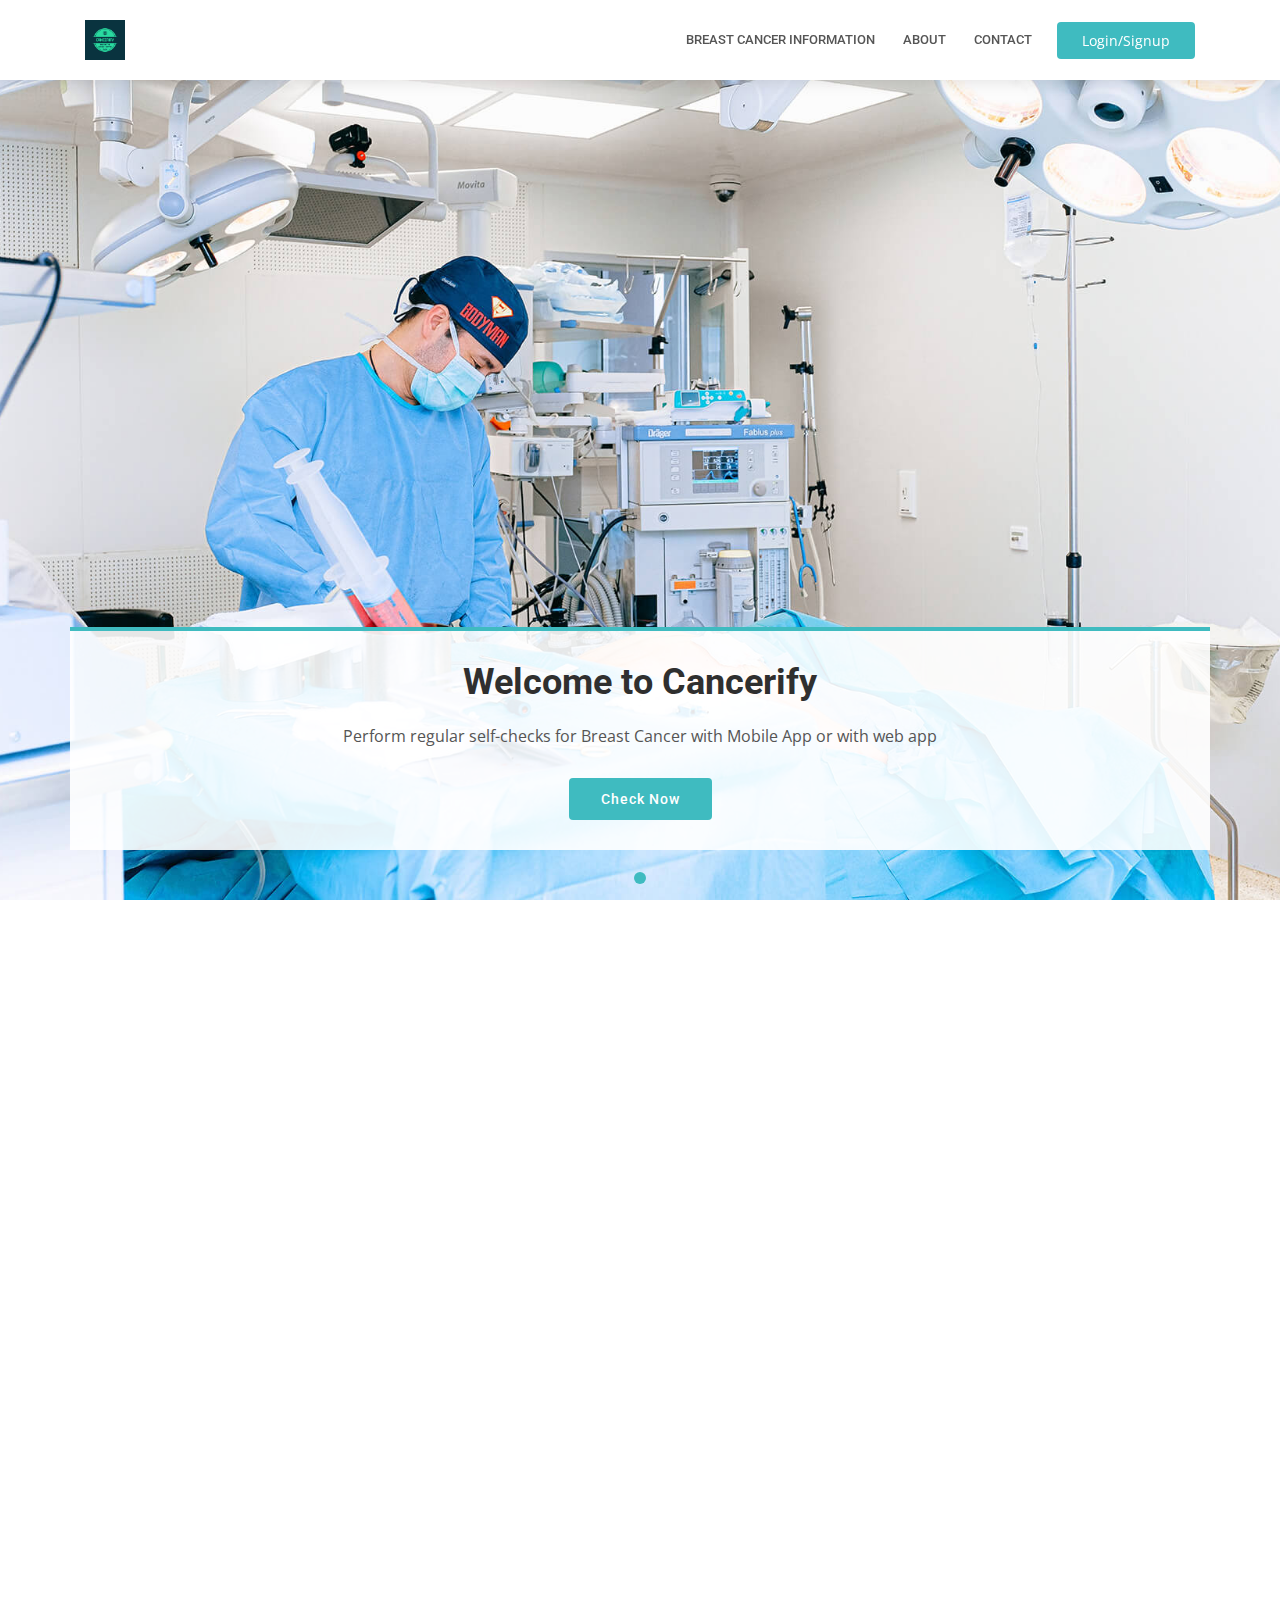
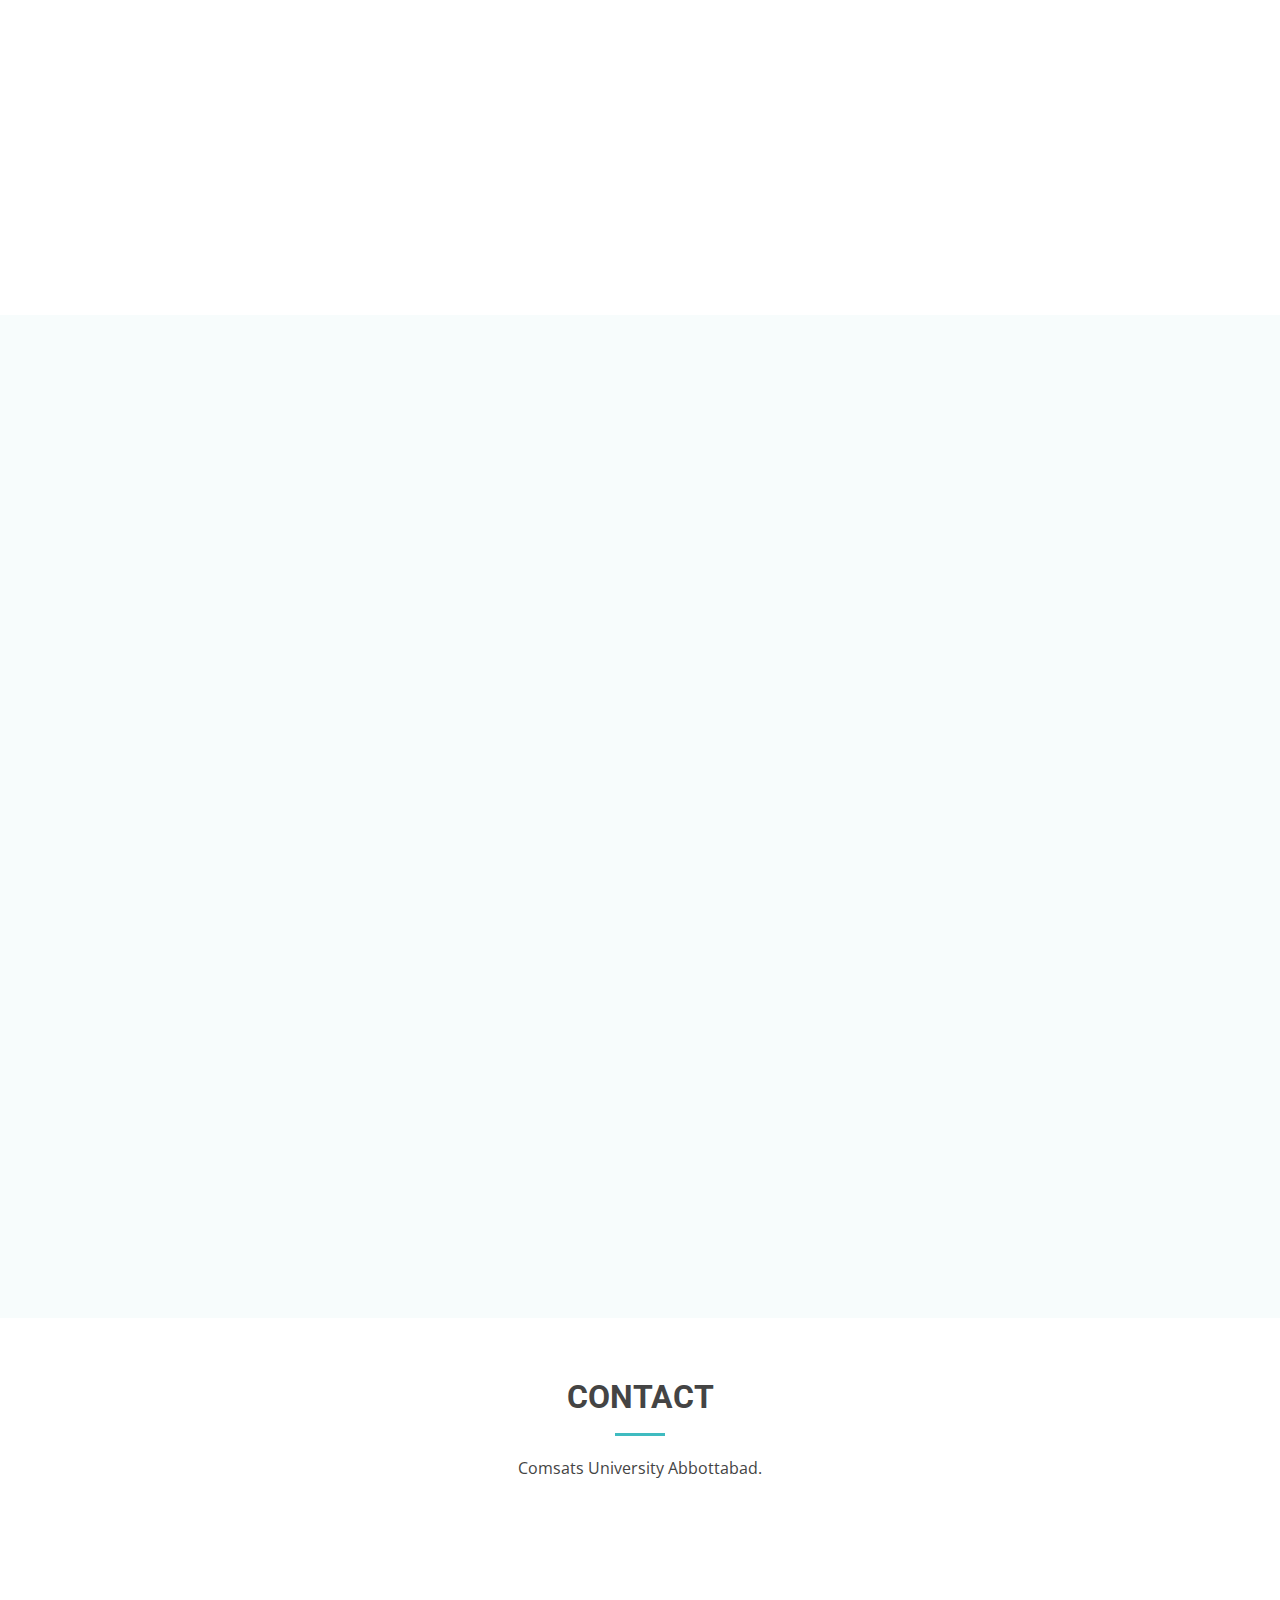
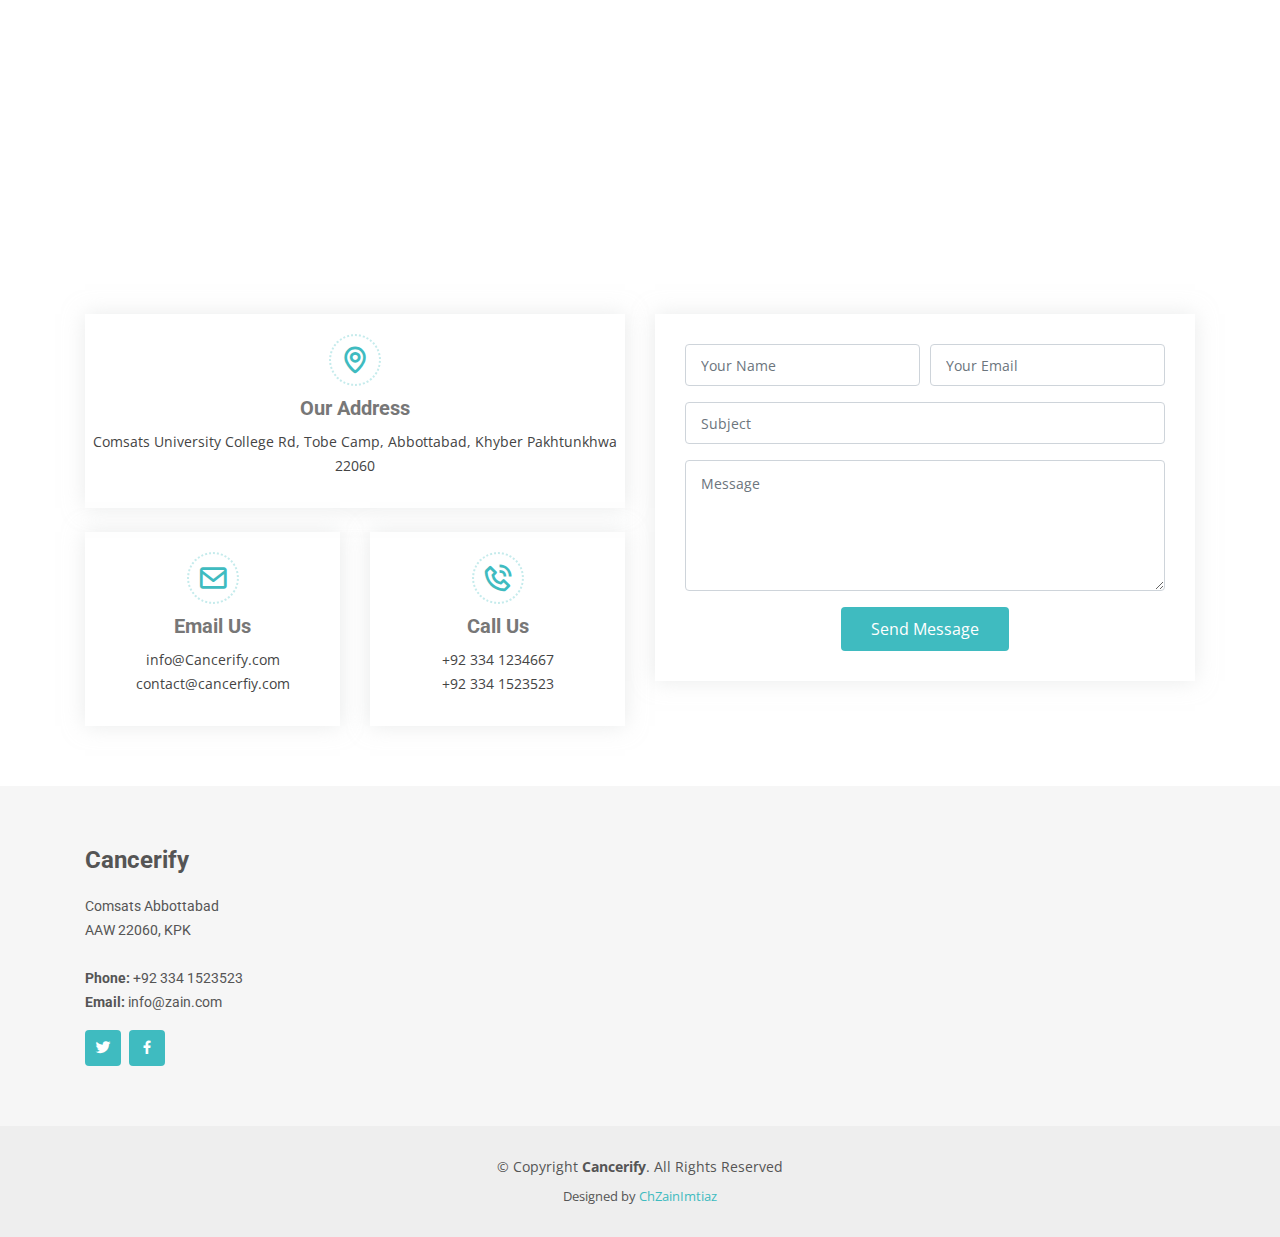
<file: index.html>
<!DOCTYPE html>
<html lang="en">

<head>
  <meta charset="utf-8">
  <meta content="width=device-width, initial-scale=1.0" name="viewport">

  <title>Cancerify</title>
  <meta content="" name="descriptison">
  <meta content="" name="keywords">

  <link href="https://fonts.googleapis.com/css?family=Open+Sans:300,300i,400,400i,600,600i,700,700i|Roboto:300,300i,400,400i,500,500i,600,600i,700,700i|Poppins:300,300i,400,400i,500,500i,600,600i,700,700i" rel="stylesheet">
  <link href="assets/vendor/bootstrap/css/bootstrap.min.css" rel="stylesheet">
  <link href="assets/vendor/icofont/icofont.min.css" rel="stylesheet">
  <link href="assets/vendor/boxicons/css/boxicons.min.css" rel="stylesheet">
  <link href="assets/vendor/animate.css/animate.min.css" rel="stylesheet">
  <link href="assets/vendor/owl.carousel/assets/owl.carousel.min.css" rel="stylesheet">
  <link href="assets/vendor/venobox/venobox.css" rel="stylesheet">
  <link href="assets/vendor/aos/aos.css" rel="stylesheet">

  <link href="assets/css/style.css" rel="stylesheet">


</head>

<body>

  <header id="header" class="fixed-top">
    <div class="container d-flex align-items-center">

      <a href="index.html" class="logo mr-auto"><img src="assets/img/logo.png" alt=""></a>

      <nav class="nav-menu d-none d-lg-block">
        <ul>
            <li><a href="#faq">Breast Cancer Information</a></li>
          <li><a href="#about">About</a></li>

          <li><a href="#contact">Contact</a></li>

        </ul>
      </nav>
      <a href="login/login.html" class="appointment-btn scrollto"><span class="d-none d-md-inline">Login</span>/Signup</a>

    </div>
  </header>  <section id="hero">
    <div id="heroCarousel" class="carousel slide carousel-fade" data-ride="carousel">

      <ol class="carousel-indicators" id="hero-carousel-indicators"></ol>

      <div class="carousel-inner" role="listbox">

        <!-- Slide 1 -->
        <div class="carousel-item active" style="background-image: url(assets/img/slide/slide-1.jpg)">
          <div class="container">
            <h2>Welcome to <span>Cancerify</span></h2>
            <p>Perform regular self-checks for Breast Cancer with Mobile App or with web app </p>
            <a href="#appointment" class="btn-get-started scrollto">Check Now</a>
          </div>
        </div>

  </section><!-- End Hero -->

  <main id="main">
  <section id="featured-services" class="featured-services">
      <div class="container" data-aos="fade-up">

        <div class="row">
          <div class="col-md-6 col-lg-3 d-flex align-items-stretch mb-5 mb-lg-0">
            <div class="icon-box" data-aos="fade-up" data-aos-delay="100">
              <div class="icon"><i class="icofont-heart-beat"></i></div>
              <h4 class="title"><a href="">Histopathological Images</a></h4>
              <p class="description">Get histopathological images from lab</p>
            </div>
          </div>

          <div class="col-md-6 col-lg-3 d-flex align-items-stretch mb-5 mb-lg-0">
            <div class="icon-box" data-aos="fade-up" data-aos-delay="200">
              <div class="icon"><i class="icofont-drug"></i></div>
              <h4 class="title"><a href="">Upload Images </a></h4>
              <p class="description">Upload images to trained system on web or app</p>
            </div>
          </div>

          <div class="col-md-6 col-lg-3 d-flex align-items-stretch mb-5 mb-lg-0">
            <div class="icon-box" data-aos="fade-up" data-aos-delay="300">
              <div class="icon"><i class="icofont-thermometer-alt"></i></div>
              <h4 class="title"><a href="">AI Trained System</a></h4>
              <p class="description">System will predict its type</p>
            </div>
          </div>

          <div class="col-md-6 col-lg-3 d-flex align-items-stretch mb-5 mb-lg-0">
            <div class="icon-box" data-aos="fade-up" data-aos-delay="400">
              <div class="icon"><i class="icofont-dna-alt-1"></i></div>
              <h4 class="title"><a href="">Receive Your Result</a></h4>
              <p class="description">Within 30 seconds, you'll receive your result</p>
            </div>
          </div>

        </div>

      </div>
    </section>
    <section id="about" class="about">
      <div class="container" data-aos="fade-up">

        <div class="section-title">
          <h2>About Us</h2>
          <p>At Cancerify, we take the health of our users seriously.</p>
        </div>

        <div class="row">
          <div class="col-lg-6" data-aos="fade-right">
            <img src="assets/img/features.jpg" class="img-fluid" alt="">
          </div>
          <div class="col-lg-6 pt-4 pt-lg-0 content" data-aos="fade-left">
            <h3>1 in 8 people develop Breast Cancer.</h3>
            <p>The perspective of this product is the early detection of the disease making it possible through our web-app and
            android-app by just uploading the histopathological images in the system and getting the result at home without waiting
            for any appointment from your doctor before detection</p>
           </div>
        </div>

      </div>
    </section>

    <section id="appointment" class="appointment section-bg">
      <div class="container" data-aos="fade-up">

        <div class="section-title">
          <h2>Check Now</h2>
        </div>

        <form action="#" method="post" role="form" class="php-email-form" data-aos="fade-up" data-aos-delay="100">
          <div class="form-row">
            <div class="col-md-8 form-group">
              <input type="file" name="name" class="form-control" id="name" placeholder="Your Name" data-rule="minlen:8" data-msg="Please upload pic">
              <div class="validate"></div>
            </div>
          <div class="text-center"><button type="submit">Check Now</button></div>
        </form>

      </div>
    </section>
    <section id="faq" class="faq section-bg">
      <div class="container" data-aos="fade-up">

        <div class="section-title">
          <h2>Frequently Asked Questions</h2>
          <p>Breast Cancer is a disease in which cells in the breast grow out of control. There are different kinds of breast cancer. The kind of breast cancer depends upon which cells in the breast turn into cancer.</p>
        </div>

        <ul class="faq-list" data-aos="fade-up" data-aos-delay="100">

          <li>
            <a data-toggle="collapse" class="" href="#faq1">What are the symptoms of Breast Cancer? <i class="icofont-simple-up"></i></a>
            <div id="faq1" class="collapse show" data-parent=".faq-list">
              <p>
              Some of the symptoms are given below:<br>New lump in the breast or underarm.<br> Thickening or swelling.<br> Irritation or dimpling of skin.<br> Redness or flaky skin.
            </p>
            </div>
          </li>

          <li>
            <a data-toggle="collapse" href="#faq2" class="collapsed">What are the 4 types of breast cancer? <i class="icofont-simple-up"></i></a>
            <div id="faq2" class="collapse" data-parent=".faq-list">
              <p>
                Types of breast cancer includes <b>ductal carcinoma in situ, invasive ductal carcinoma,  inflammatory breast cancer and etastatic breast cancer.</b>
              </p>
            </div>
          </li>

          <li>
            <a data-toggle="collapse" href="#faq3" class="collapsed">What age does breast cancer occur? <i class="icofont-simple-up"></i></a>
            <div id="faq3" class="collapse" data-parent=".faq-list">
              <p>
                Most breast cancer are found in women who are 50 years old or older. Some women will get breast cancer even without any other risk factors that they know of.
              </p>
            </div>
          </li>

          <li>
            <a data-toggle="collapse" href="#faq4" class="collapsed">What is the deadliest breast cancer? <i class="icofont-simple-up"></i></a>
            <div id="faq4" class="collapse" data-parent=".faq-list">
              <p>
              <b>Metastatic</b> Breast Cancer<br>
              The most serious and dangerous breast cancer is Metastatic. It means that the cancer has spread from the place where it started into other tissues distant from the original tumor site.
              </p>
            </div>
          </li>

          <li>
            <a data-toggle="collapse" href="#faq5" class="collapsed">Does breast cancer make you sick? <i class="icofont-simple-up"></i></a>
            <div id="faq5" class="collapse" data-parent=".faq-list">
              <p>
              Some general symptoms that breast cancer may have spread include: <b> Feeling constantly tired</b>. Constant <b>nausea</b> (feeling sick), Unexplained weight loss and loss of appetite.
              </p>
            </div>
          </li>

          <li>
            <a data-toggle="collapse" href="#faq6" class="collapsed">Does breast cancer spread quickly? <i class="icofont-simple-up"></i></a>
            <div id="faq6" class="collapse" data-parent=".faq-list">
              <p>
              Factors Associated with More Rapid Spread<br> While many breast cancer do not spread to lymph nodes until the tumor is <b>at least 2 centimeters (cm) to 3 cm in diameter</b>, some types may spread very early, even when a tumor is less than 1 centimeter in size.
              </p>
            </div>
          </li>

        </ul>

      </div>
    </section>
    <section id="contact" class="contact">
      <div class="container">

        <div class="section-title">
          <h2>Contact</h2>
          <p>Comsats University Abbottabad.</p>
        </div>

      </div>

      <div>
<iframe style="border:0; width: 100%; height: 350px;" src="https://www.google.com/maps/embed?pb=!1m18!1m12!1m3!1d3299.945295103191!2d73.24126301508834!3d34.198874117436226!2m3!1f0!2f0!3f0!3m2!1i1024!2i768!4f13.1!3m3!1m2!1s0x38de304446d9297f%3A0xe744bea4e9033b92!2sCOMSATS%20University%20Islamabad%20-%20Abbottabad%20Campus!5e0!3m2!1sen!2s!4v1607932122168!5m2!1sen!2s" width="600" height="450" frameborder="0" style="border:0;" allowfullscreen="" aria-hidden="false" tabindex="0"></iframe>
      </div>

      <div class="container">

        <div class="row mt-5">

          <div class="col-lg-6">

            <div class="row">
              <div class="col-md-12">
                <div class="info-box">
                  <i class="bx bx-map"></i>
                  <h3>Our Address</h3>
                  <p>Comsats University College Rd, Tobe Camp, Abbottabad, Khyber Pakhtunkhwa 22060</p>
                </div>
              </div>
              <div class="col-md-6">
                <div class="info-box mt-4">
                  <i class="bx bx-envelope"></i>
                  <h3>Email Us</h3>
                  <p>info@Cancerify.com<br>contact@cancerfiy.com</p>
                </div>
              </div>
              <div class="col-md-6">
                <div class="info-box mt-4">
                  <i class="bx bx-phone-call"></i>
                  <h3>Call Us</h3>
                  <p>+92 334 1234667<br>+92 334 1523523</p>
                </div>
              </div>
            </div>

          </div>

          <div class="col-lg-6">
            <form action="forms/contact.php" method="post" role="form" class="php-email-form">
              <div class="form-row">
                <div class="col form-group">
                  <input type="text" name="name" class="form-control" id="name" placeholder="Your Name" data-rule="minlen:4" data-msg="Please enter at least 4 chars" />
                  <div class="validate"></div>
                </div>
                <div class="col form-group">
                  <input type="email" class="form-control" name="email" id="email" placeholder="Your Email" data-rule="email" data-msg="Please enter a valid email" />
                  <div class="validate"></div>
                </div>
              </div>
              <div class="form-group">
                <input type="text" class="form-control" name="subject" id="subject" placeholder="Subject" data-rule="minlen:4" data-msg="Please enter at least 8 chars of subject" />
                <div class="validate"></div>
              </div>
              <div class="form-group">
                <textarea class="form-control" name="message" rows="5" data-rule="required" data-msg="Please write something for us" placeholder="Message"></textarea>
                <div class="validate"></div>
              </div>
              <div class="mb-3">
                <div class="loading">Loading</div>
                <div class="error-message"></div>
                <div class="sent-message">Your message has been sent. Thank you!</div>
              </div>
              <div class="text-center"><button type="submit">Send Message</button></div>
            </form>
          </div>

        </div>

      </div>
    </section><!-- End Contact Section -->

  </main><!-- End #main -->

  <!-- ======= Footer ======= -->
  <footer id="footer">
    <div class="footer-top">
      <div class="container">
        <div class="row">

          <div class="col-lg-3 col-md-6">
            <div class="footer-info">
              <h3>Cancerify</h3>
              <p>
                Comsats Abbottabad<br>
                AAW 22060, KPK<br><br>
                <strong>Phone:</strong> +92 334 1523523<br>
                <strong>Email:</strong> info@zain.com<br>
              </p>
              <div class="social-links mt-3">
                <a href="#" class="twitter"><i class="bx bxl-twitter"></i></a>
                <a href="#" class="facebook"><i class="bx bxl-facebook"></i></a>
               </div>
            </div>
          </div>

          <div class="col-lg-2 col-md-6 footer-links">
           </div>



          <div class="col-lg-4 col-md-6 footer-newsletter">
           
          </div>

        </div>
      </div>
    </div>

    <div class="container">
      <div class="copyright">
        &copy; Copyright <strong><span>Cancerify</span></strong>. All Rights Reserved
      </div>
      <div class="credits">

        Designed by <a href="">ChZainImtiaz</a>
      </div>
    </div>
  </footer>
  <div id="preloader"></div>
  <a href="#" class="back-to-top"><i class="icofont-simple-up"></i></a>

  <script src="assets/vendor/jquery/jquery.min.js"></script>
  <script src="assets/vendor/bootstrap/js/bootstrap.bundle.min.js"></script>
  <script src="assets/vendor/jquery.easing/jquery.easing.min.js"></script>
  <script src="assets/vendor/php-email-form/validate.js"></script>
  <script src="assets/vendor/waypoints/jquery.waypoints.min.js"></script>
  <script src="assets/vendor/counterup/counterup.min.js"></script>
  <script src="assets/vendor/owl.carousel/owl.carousel.min.js"></script>
  <script src="assets/vendor/venobox/venobox.min.js"></script>
  <script src="assets/vendor/aos/aos.js"></script>

  <!-- Template Main JS File -->
  <script src="assets/js/main.js"></script>

</body>

</html>
</file>
<file: assets/vendor/venobox/venobox.css>
/* ------ venobox.css --------*/
.vbox-overlay *, .vbox-overlay *:before, .vbox-overlay *:after{
    -webkit-backface-visibility: hidden;
    -webkit-box-sizing:border-box;
    -moz-box-sizing:border-box;
    box-sizing:border-box;
}
.vbox-overlay * { 
    -webkit-backface-visibility: visible;
    backface-visibility: visible;
}
.vbox-overlay{
    display: -webkit-flex;
    display: flex;
    -webkit-flex-direction: column;
    flex-direction: column;
    -webkit-justify-content: center;
    justify-content: center;
    -webkit-align-items: center;
    align-items: center;
    position: fixed;
    left: 0;
    top: 0;
    bottom: 0;
    right: 0;
    z-index: 999999;
}

/* ----- navigation ----- */
.vbox-title{
    width: 100%;
    height: 40px;
    float: left;
    text-align: center;
    line-height: 28px;
    font-size: 12px;
    padding: 6px 50px;
    overflow: hidden;
    position: fixed;
    display: none;
    left: 0;
    z-index: 89;
}
.vbox-close{
    cursor: pointer;
    position: fixed;
    top: -1px;
    right: 0;
    width: 50px;
    height: 40px;
    padding: 6px;
    display: block;
    background-position:10px center;
    overflow: hidden;
    font-size: 24px;
    line-height: 1;
    text-align: center;
    z-index: 99;
}
.vbox-left{
    cursor: pointer;
    position: fixed;
    left: 0;
    height: 40px;
    overflow: hidden;
    line-height: 28px;
    font-size: 12px;
    z-index: 99;
    display: flex;
    align-items:center;
}
.vbox-num{
    display: inline-block;
    margin: 6px 0 6px 15px;
}
/* ----- Social share ----- */
.vbox-share{
    line-height: 28px;
    font-size: 12px;
    overflow: hidden;
    position: fixed;
    left: 0;
    z-index: 98;
    display: flex;
    align-items:center;
    justify-content: center;
    width: 100%;
    text-align: center;
}
.vbox-share svg{
    max-height: 28px;
    width: 28px;
    z-index: 10;
    margin-left: 12px;
    margin-top: 6px;
    margin-bottom: 6px;
    vertical-align: middle;
}


/* ----- navigation ARROWS ----- */
.vbox-next, .vbox-prev{
    position: fixed;
    top: 50%;
    margin-top: -15px;
    overflow: hidden;
    cursor: pointer;
    display: block;
    width: 45px;
    height: 45px;
    z-index: 99;
}
.vbox-next span, .vbox-prev span{
    position: relative;
    width: 20px;
    height: 20px;
    border: 2px solid transparent;
    border-top-color: #B6B6B6;
    border-right-color: #B6B6B6;
    text-indent: -100px;
    position: absolute;
    top: 8px;
    display: block;
}
.vbox-prev{
    left: 15px;
}
.vbox-next{
    right: 15px;
}
.vbox-prev span{
    left: 10px;
    -ms-transform: rotate(-135deg);
    -webkit-transform: rotate(-135deg);
    transform: rotate(-135deg);
}
.vbox-next span{
    -ms-transform: rotate(45deg);
    -webkit-transform: rotate(45deg);
    transform: rotate(45deg);
    right: 10px;
}
/* ------- inline window ------ */
.vbox-inline{
    width: 420px;
    height: 315px;
    height: 70vh;
    padding: 10px;
    background: #fff;
    margin: 0 auto;
    overflow: auto;
    text-align: left;
}
/* ------- Video & iFrames window ------ */
.venoframe{
    max-width: 100%;
    width: 100%;
    border: none;
    width: 100%;
    height: 260px;
    height: 70vh;
}
.venoframe.vbvid{
    height: 260px;
}
@media (min-width: 768px) {
    .venoframe, .vbox-inline{
        width: 90%;
        height: 360px;
        height: 70vh;
    }
    .venoframe.vbvid{
        width: 640px;
        height: 360px;
    }
}
@media (min-width: 992px) {
    .venoframe, .vbox-inline{
        max-width: 1200px;
        width: 80%;
        height: 540px;
        height: 70vh;
    }
    .venoframe.vbvid{
        width: 960px;
        height: 540px;
    }
}
/* 
Please do NOT edit this part! 
or at least read this note: http://i.imgur.com/7C0ws9e.gif
*/
.vbox-open{
    overflow: hidden;
}
.vbox-container{
    position: absolute;
    left: 0;
    right: 0;
    top: 0;
    bottom: 0;
    overflow-x: hidden;
    overflow-y: scroll;
    overflow-scrolling: touch;
    -webkit-overflow-scrolling: touch;
    z-index: 20;
    max-height: 100%;

}

.vbox-content{
    text-align: center;
    float: left;
    width: 100%;
    position: relative;
    overflow: hidden;
    padding: 20px 4%;
}
.vbox-container img{
    max-width: 100%;
    height: auto;
}
.vbox-figlio{
    box-shadow: 0 0 12px rgba(0,0,0,0.19), 0 6px 6px rgba(0,0,0,0.23);
    max-width: 100%;
    text-align: initial;
}
img.vbox-figlio{
    -webkit-user-select: none;
-khtml-user-select: none;
-moz-user-select: none;
-o-user-select: none;
user-select: none;
}
.vbox-content.swipe-left{
    margin-left: -200px !important;
}
.vbox-content.swipe-right{
    margin-left: 200px !important;
}
.vbox-animated{
    webkit-transition: margin 300ms ease-out;
    transition: margin 300ms ease-out;
}

/* ---------- preloader ----------
 * SPINKIT 
 * http://tobiasahlin.com/spinkit/
-------------------------------- */
.sk-double-bounce,.sk-rotating-plane{width:40px;height:40px;margin:40px auto}.sk-rotating-plane{background-color:#333;-webkit-animation:sk-rotatePlane 1.2s infinite ease-in-out;animation:sk-rotatePlane 1.2s infinite ease-in-out}@-webkit-keyframes sk-rotatePlane{0%{-webkit-transform:perspective(120px) rotateX(0) rotateY(0);transform:perspective(120px) rotateX(0) rotateY(0)}50%{-webkit-transform:perspective(120px) rotateX(-180.1deg) rotateY(0);transform:perspective(120px) rotateX(-180.1deg) rotateY(0)}100%{-webkit-transform:perspective(120px) rotateX(-180deg) rotateY(-179.9deg);transform:perspective(120px) rotateX(-180deg) rotateY(-179.9deg)}}@keyframes sk-rotatePlane{0%{-webkit-transform:perspective(120px) rotateX(0) rotateY(0);transform:perspective(120px) rotateX(0) rotateY(0)}50%{-webkit-transform:perspective(120px) rotateX(-180.1deg) rotateY(0);transform:perspective(120px) rotateX(-180.1deg) rotateY(0)}100%{-webkit-transform:perspective(120px) rotateX(-180deg) rotateY(-179.9deg);transform:perspective(120px) rotateX(-180deg) rotateY(-179.9deg)}}.sk-double-bounce{position:relative}.sk-double-bounce .sk-child{width:100%;height:100%;border-radius:50%;background-color:#333;opacity:.6;position:absolute;top:0;left:0;-webkit-animation:sk-doubleBounce 2s infinite ease-in-out;animation:sk-doubleBounce 2s infinite ease-in-out}.sk-chasing-dots .sk-child,.sk-spinner-pulse,.sk-three-bounce .sk-child{background-color:#333;border-radius:100%}.sk-double-bounce .sk-double-bounce2{-webkit-animation-delay:-1s;animation-delay:-1s}@-webkit-keyframes sk-doubleBounce{0%,100%{-webkit-transform:scale(0);transform:scale(0)}50%{-webkit-transform:scale(1);transform:scale(1)}}@keyframes sk-doubleBounce{0%,100%{-webkit-transform:scale(0);transform:scale(0)}50%{-webkit-transform:scale(1);transform:scale(1)}}.sk-wave{margin:40px auto;width:50px;height:40px;text-align:center;font-size:10px}.sk-wave .sk-rect{background-color:#333;height:100%;width:6px;display:inline-block;-webkit-animation:sk-waveStretchDelay 1.2s infinite ease-in-out;animation:sk-waveStretchDelay 1.2s infinite ease-in-out}.sk-wave .sk-rect1{-webkit-animation-delay:-1.2s;animation-delay:-1.2s}.sk-wave .sk-rect2{-webkit-animation-delay:-1.1s;animation-delay:-1.1s}.sk-wave .sk-rect3{-webkit-animation-delay:-1s;animation-delay:-1s}.sk-wave .sk-rect4{-webkit-animation-delay:-.9s;animation-delay:-.9s}.sk-wave .sk-rect5{-webkit-animation-delay:-.8s;animation-delay:-.8s}@-webkit-keyframes sk-waveStretchDelay{0%,100%,40%{-webkit-transform:scaleY(.4);transform:scaleY(.4)}20%{-webkit-transform:scaleY(1);transform:scaleY(1)}}@keyframes sk-waveStretchDelay{0%,100%,40%{-webkit-transform:scaleY(.4);transform:scaleY(.4)}20%{-webkit-transform:scaleY(1);transform:scaleY(1)}}.sk-wandering-cubes{margin:40px auto;width:40px;height:40px;position:relative}.sk-wandering-cubes .sk-cube{background-color:#333;width:10px;height:10px;position:absolute;top:0;left:0;-webkit-animation:sk-wanderingCube 1.8s ease-in-out -1.8s infinite both;animation:sk-wanderingCube 1.8s ease-in-out -1.8s infinite both}.sk-chasing-dots,.sk-spinner-pulse{width:40px;height:40px;margin:40px auto}.sk-wandering-cubes .sk-cube2{-webkit-animation-delay:-.9s;animation-delay:-.9s}@-webkit-keyframes sk-wanderingCube{0%{-webkit-transform:rotate(0);transform:rotate(0)}25%{-webkit-transform:translateX(30px) rotate(-90deg) scale(.5);transform:translateX(30px) rotate(-90deg) scale(.5)}50%{-webkit-transform:translateX(30px) translateY(30px) rotate(-179deg);transform:translateX(30px) translateY(30px) rotate(-179deg)}50.1%{-webkit-transform:translateX(30px) translateY(30px) rotate(-180deg);transform:translateX(30px) translateY(30px) rotate(-180deg)}75%{-webkit-transform:translateX(0) translateY(30px) rotate(-270deg) scale(.5);transform:translateX(0) translateY(30px) rotate(-270deg) scale(.5)}100%{-webkit-transform:rotate(-360deg);transform:rotate(-360deg)}}@keyframes sk-wanderingCube{0%{-webkit-transform:rotate(0);transform:rotate(0)}25%{-webkit-transform:translateX(30px) rotate(-90deg) scale(.5);transform:translateX(30px) rotate(-90deg) scale(.5)}50%{-webkit-transform:translateX(30px) translateY(30px) rotate(-179deg);transform:translateX(30px) translateY(30px) rotate(-179deg)}50.1%{-webkit-transform:translateX(30px) translateY(30px) rotate(-180deg);transform:translateX(30px) translateY(30px) rotate(-180deg)}75%{-webkit-transform:translateX(0) translateY(30px) rotate(-270deg) scale(.5);transform:translateX(0) translateY(30px) rotate(-270deg) scale(.5)}100%{-webkit-transform:rotate(-360deg);transform:rotate(-360deg)}}.sk-spinner-pulse{-webkit-animation:sk-pulseScaleOut 1s infinite ease-in-out;animation:sk-pulseScaleOut 1s infinite ease-in-out}@-webkit-keyframes sk-pulseScaleOut{0%{-webkit-transform:scale(0);transform:scale(0)}100%{-webkit-transform:scale(1);transform:scale(1);opacity:0}}@keyframes sk-pulseScaleOut{0%{-webkit-transform:scale(0);transform:scale(0)}100%{-webkit-transform:scale(1);transform:scale(1);opacity:0}}.sk-chasing-dots{position:relative;text-align:center;-webkit-animation:sk-chasingDotsRotate 2s infinite linear;animation:sk-chasingDotsRotate 2s infinite linear}.sk-chasing-dots .sk-child{width:60%;height:60%;display:inline-block;position:absolute;top:0;-webkit-animation:sk-chasingDotsBounce 2s infinite ease-in-out;animation:sk-chasingDotsBounce 2s infinite ease-in-out}.sk-chasing-dots .sk-dot2{top:auto;bottom:0;-webkit-animation-delay:-1s;animation-delay:-1s}@-webkit-keyframes sk-chasingDotsRotate{100%{-webkit-transform:rotate(360deg);transform:rotate(360deg)}}@keyframes sk-chasingDotsRotate{100%{-webkit-transform:rotate(360deg);transform:rotate(360deg)}}@-webkit-keyframes sk-chasingDotsBounce{0%,100%{-webkit-transform:scale(0);transform:scale(0)}50%{-webkit-transform:scale(1);transform:scale(1)}}@keyframes sk-chasingDotsBounce{0%,100%{-webkit-transform:scale(0);transform:scale(0)}50%{-webkit-transform:scale(1);transform:scale(1)}}.sk-three-bounce{margin:40px auto;width:80px;text-align:center}.sk-three-bounce .sk-child{width:20px;height:20px;display:inline-block;-webkit-animation:sk-three-bounce 1.4s ease-in-out 0s infinite both;animation:sk-three-bounce 1.4s ease-in-out 0s infinite both}.sk-circle .sk-child:before,.sk-fading-circle .sk-circle:before{display:block;border-radius:100%;content:'';background-color:#333}.sk-three-bounce .sk-bounce1{-webkit-animation-delay:-.32s;animation-delay:-.32s}.sk-three-bounce .sk-bounce2{-webkit-animation-delay:-.16s;animation-delay:-.16s}@-webkit-keyframes sk-three-bounce{0%,100%,80%{-webkit-transform:scale(0);transform:scale(0)}40%{-webkit-transform:scale(1);transform:scale(1)}}@keyframes sk-three-bounce{0%,100%,80%{-webkit-transform:scale(0);transform:scale(0)}40%{-webkit-transform:scale(1);transform:scale(1)}}.sk-circle{margin:40px auto;width:40px;height:40px;position:relative}.sk-circle .sk-child{width:100%;height:100%;position:absolute;left:0;top:0}.sk-circle .sk-child:before{margin:0 auto;width:15%;height:15%;-webkit-animation:sk-circleBounceDelay 1.2s infinite ease-in-out both;animation:sk-circleBounceDelay 1.2s infinite ease-in-out both}.sk-circle .sk-circle2{-webkit-transform:rotate(30deg);-ms-transform:rotate(30deg);transform:rotate(30deg)}.sk-circle .sk-circle3{-webkit-transform:rotate(60deg);-ms-transform:rotate(60deg);transform:rotate(60deg)}.sk-circle .sk-circle4{-webkit-transform:rotate(90deg);-ms-transform:rotate(90deg);transform:rotate(90deg)}.sk-circle .sk-circle5{-webkit-transform:rotate(120deg);-ms-transform:rotate(120deg);transform:rotate(120deg)}.sk-circle .sk-circle6{-webkit-transform:rotate(150deg);-ms-transform:rotate(150deg);transform:rotate(150deg)}.sk-circle .sk-circle7{-webkit-transform:rotate(180deg);-ms-transform:rotate(180deg);transform:rotate(180deg)}.sk-circle .sk-circle8{-webkit-transform:rotate(210deg);-ms-transform:rotate(210deg);transform:rotate(210deg)}.sk-circle .sk-circle9{-webkit-transform:rotate(240deg);-ms-transform:rotate(240deg);transform:rotate(240deg)}.sk-circle .sk-circle10{-webkit-transform:rotate(270deg);-ms-transform:rotate(270deg);transform:rotate(270deg)}.sk-circle .sk-circle11{-webkit-transform:rotate(300deg);-ms-transform:rotate(300deg);transform:rotate(300deg)}.sk-circle .sk-circle12{-webkit-transform:rotate(330deg);-ms-transform:rotate(330deg);transform:rotate(330deg)}.sk-circle .sk-circle2:before{-webkit-animation-delay:-1.1s;animation-delay:-1.1s}.sk-circle .sk-circle3:before{-webkit-animation-delay:-1s;animation-delay:-1s}.sk-circle .sk-circle4:before{-webkit-animation-delay:-.9s;animation-delay:-.9s}.sk-circle .sk-circle5:before{-webkit-animation-delay:-.8s;animation-delay:-.8s}.sk-circle .sk-circle6:before{-webkit-animation-delay:-.7s;animation-delay:-.7s}.sk-circle .sk-circle7:before{-webkit-animation-delay:-.6s;animation-delay:-.6s}.sk-circle .sk-circle8:before{-webkit-animation-delay:-.5s;animation-delay:-.5s}.sk-circle .sk-circle9:before{-webkit-animation-delay:-.4s;animation-delay:-.4s}.sk-circle .sk-circle10:before{-webkit-animation-delay:-.3s;animation-delay:-.3s}.sk-circle .sk-circle11:before{-webkit-animation-delay:-.2s;animation-delay:-.2s}.sk-circle .sk-circle12:before{-webkit-animation-delay:-.1s;animation-delay:-.1s}@-webkit-keyframes sk-circleBounceDelay{0%,100%,80%{-webkit-transform:scale(0);transform:scale(0)}40%{-webkit-transform:scale(1);transform:scale(1)}}@keyframes sk-circleBounceDelay{0%,100%,80%{-webkit-transform:scale(0);transform:scale(0)}40%{-webkit-transform:scale(1);transform:scale(1)}}.sk-cube-grid{width:40px;height:40px;margin:40px auto}.sk-cube-grid .sk-cube{width:33.33%;height:33.33%;background-color:#333;float:left;-webkit-animation:sk-cubeGridScaleDelay 1.3s infinite ease-in-out;animation:sk-cubeGridScaleDelay 1.3s infinite ease-in-out}.sk-cube-grid .sk-cube1{-webkit-animation-delay:.2s;animation-delay:.2s}.sk-cube-grid .sk-cube2{-webkit-animation-delay:.3s;animation-delay:.3s}.sk-cube-grid .sk-cube3{-webkit-animation-delay:.4s;animation-delay:.4s}.sk-cube-grid .sk-cube4{-webkit-animation-delay:.1s;animation-delay:.1s}.sk-cube-grid .sk-cube5{-webkit-animation-delay:.2s;animation-delay:.2s}.sk-cube-grid .sk-cube6{-webkit-animation-delay:.3s;animation-delay:.3s}.sk-cube-grid .sk-cube7{-webkit-animation-delay:0ms;animation-delay:0ms}.sk-cube-grid .sk-cube8{-webkit-animation-delay:.1s;animation-delay:.1s}.sk-cube-grid .sk-cube9{-webkit-animation-delay:.2s;animation-delay:.2s}@-webkit-keyframes sk-cubeGridScaleDelay{0%,100%,70%{-webkit-transform:scale3D(1,1,1);transform:scale3D(1,1,1)}35%{-webkit-transform:scale3D(0,0,1);transform:scale3D(0,0,1)}}@keyframes sk-cubeGridScaleDelay{0%,100%,70%{-webkit-transform:scale3D(1,1,1);transform:scale3D(1,1,1)}35%{-webkit-transform:scale3D(0,0,1);transform:scale3D(0,0,1)}}.sk-fading-circle{margin:40px auto;width:40px;height:40px;position:relative}.sk-fading-circle .sk-circle{width:100%;height:100%;position:absolute;left:0;top:0}.sk-fading-circle .sk-circle:before{margin:0 auto;width:15%;height:15%;-webkit-animation:sk-circleFadeDelay 1.2s infinite ease-in-out both;animation:sk-circleFadeDelay 1.2s infinite ease-in-out both}.sk-fading-circle .sk-circle2{-webkit-transform:rotate(30deg);-ms-transform:rotate(30deg);transform:rotate(30deg)}.sk-fading-circle .sk-circle3{-webkit-transform:rotate(60deg);-ms-transform:rotate(60deg);transform:rotate(60deg)}.sk-fading-circle .sk-circle4{-webkit-transform:rotate(90deg);-ms-transform:rotate(90deg);transform:rotate(90deg)}.sk-fading-circle .sk-circle5{-webkit-transform:rotate(120deg);-ms-transform:rotate(120deg);transform:rotate(120deg)}.sk-fading-circle .sk-circle6{-webkit-transform:rotate(150deg);-ms-transform:rotate(150deg);transform:rotate(150deg)}.sk-fading-circle .sk-circle7{-webkit-transform:rotate(180deg);-ms-transform:rotate(180deg);transform:rotate(180deg)}.sk-fading-circle .sk-circle8{-webkit-transform:rotate(210deg);-ms-transform:rotate(210deg);transform:rotate(210deg)}.sk-fading-circle .sk-circle9{-webkit-transform:rotate(240deg);-ms-transform:rotate(240deg);transform:rotate(240deg)}.sk-fading-circle .sk-circle10{-webkit-transform:rotate(270deg);-ms-transform:rotate(270deg);transform:rotate(270deg)}.sk-fading-circle .sk-circle11{-webkit-transform:rotate(300deg);-ms-transform:rotate(300deg);transform:rotate(300deg)}.sk-fading-circle .sk-circle12{-webkit-transform:rotate(330deg);-ms-transform:rotate(330deg);transform:rotate(330deg)}.sk-fading-circle .sk-circle2:before{-webkit-animation-delay:-1.1s;animation-delay:-1.1s}.sk-fading-circle .sk-circle3:before{-webkit-animation-delay:-1s;animation-delay:-1s}.sk-fading-circle .sk-circle4:before{-webkit-animation-delay:-.9s;animation-delay:-.9s}.sk-fading-circle .sk-circle5:before{-webkit-animation-delay:-.8s;animation-delay:-.8s}.sk-fading-circle .sk-circle6:before{-webkit-animation-delay:-.7s;animation-delay:-.7s}.sk-fading-circle .sk-circle7:before{-webkit-animation-delay:-.6s;animation-delay:-.6s}.sk-fading-circle .sk-circle8:before{-webkit-animation-delay:-.5s;animation-delay:-.5s}.sk-fading-circle .sk-circle9:before{-webkit-animation-delay:-.4s;animation-delay:-.4s}.sk-fading-circle .sk-circle10:before{-webkit-animation-delay:-.3s;animation-delay:-.3s}.sk-fading-circle .sk-circle11:before{-webkit-animation-delay:-.2s;animation-delay:-.2s}.sk-fading-circle .sk-circle12:before{-webkit-animation-delay:-.1s;animation-delay:-.1s}@-webkit-keyframes sk-circleFadeDelay{0%,100%,39%{opacity:0}40%{opacity:1}}@keyframes sk-circleFadeDelay{0%,100%,39%{opacity:0}40%{opacity:1}}.sk-folding-cube{margin:40px auto;width:40px;height:40px;position:relative;-webkit-transform:rotateZ(45deg);transform:rotateZ(45deg)}.sk-folding-cube .sk-cube{float:left;width:50%;height:50%;position:relative;-webkit-transform:scale(1.1);-ms-transform:scale(1.1);transform:scale(1.1)}.sk-folding-cube .sk-cube:before{content:'';position:absolute;top:0;left:0;width:100%;height:100%;background-color:#333;-webkit-animation:sk-foldCubeAngle 2.4s infinite linear both;animation:sk-foldCubeAngle 2.4s infinite linear both;-webkit-transform-origin:100% 100%;-ms-transform-origin:100% 100%;transform-origin:100% 100%}.sk-folding-cube .sk-cube2{-webkit-transform:scale(1.1) rotateZ(90deg);transform:scale(1.1) rotateZ(90deg)}.sk-folding-cube .sk-cube3{-webkit-transform:scale(1.1) rotateZ(180deg);transform:scale(1.1) rotateZ(180deg)}.sk-folding-cube .sk-cube4{-webkit-transform:scale(1.1) rotateZ(270deg);transform:scale(1.1) rotateZ(270deg)}.sk-folding-cube .sk-cube2:before{-webkit-animation-delay:.3s;animation-delay:.3s}.sk-folding-cube .sk-cube3:before{-webkit-animation-delay:.6s;animation-delay:.6s}.sk-folding-cube .sk-cube4:before{-webkit-animation-delay:.9s;animation-delay:.9s}@-webkit-keyframes sk-foldCubeAngle{0%,10%{-webkit-transform:perspective(140px) rotateX(-180deg);transform:perspective(140px) rotateX(-180deg);opacity:0}25%,75%{-webkit-transform:perspective(140px) rotateX(0);transform:perspective(140px) rotateX(0);opacity:1}100%,90%{-webkit-transform:perspective(140px) rotateY(180deg);transform:perspective(140px) rotateY(180deg);opacity:0}}@keyframes sk-foldCubeAngle{0%,10%{-webkit-transform:perspective(140px) rotateX(-180deg);transform:perspective(140px) rotateX(-180deg);opacity:0}25%,75%{-webkit-transform:perspective(140px) rotateX(0);transform:perspective(140px) rotateX(0);opacity:1}100%,90%{-webkit-transform:perspective(140px) rotateY(180deg);transform:perspective(140px) rotateY(180deg);opacity:0}}
</file>
<file: assets/css/style.css>
body {
  font-family: "Open Sans", sans-serif;
  color: #444444;
}

a {
  color: #3fbbc0;
}

a:hover {
  color: #65c9cd;
  text-decoration: none;
}

h1, h2, h3, h4, h5, h6 {
  font-family: "Roboto", sans-serif;
}

/*--------------------------------------------------------------
# Preloader
--------------------------------------------------------------*/
#preloader {
  position: fixed;
  top: 0;
  left: 0;
  right: 0;
  bottom: 0;
  z-index: 9999;
  overflow: hidden;
  background: #fff;
}

#preloader:before {
  content: "";
  position: fixed;
  top: calc(50% - 30px);
  left: calc(50% - 30px);
  border: 6px solid #3fbbc0;
  border-top-color: #ecf8f9;
  border-radius: 50%;
  width: 60px;
  height: 60px;
  -webkit-animation: animate-preloader 1s linear infinite;
  animation: animate-preloader 1s linear infinite;
}

@-webkit-keyframes animate-preloader {
  0% {
    transform: rotate(0deg);
  }
  100% {
    transform: rotate(360deg);
  }
}

@keyframes animate-preloader {
  0% {
    transform: rotate(0deg);
  }
  100% {
    transform: rotate(360deg);
  }
}

/*--------------------------------------------------------------
# Back to top button
--------------------------------------------------------------*/
.back-to-top {
  position: fixed;
  display: none;
  right: 15px;
  bottom: 15px;
  z-index: 99999;
}

.back-to-top i {
  display: flex;
  align-items: center;
  justify-content: center;
  font-size: 24px;
  width: 40px;
  height: 40px;
  border-radius: 4px;
  background: #3fbbc0;
  color: #fff;
  transition: all 0.4s;
}

.back-to-top i:hover {
  background: #5ec6ca;
  color: #fff;
}

/*--------------------------------------------------------------
# Disable aos animation delay on mobile devices
--------------------------------------------------------------*/
@media screen and (max-width: 768px) {
  [data-aos-delay] {
    transition-delay: 0 !important;
  }
}

/*--------------------------------------------------------------
# Top Bar
--------------------------------------------------------------*/
#topbar {
  background: #3fbbc0;
  color: #fff;
  height: 40px;
  font-size: 16px;
  font-weight: 600;
  transition: all 0.5s;
}

#topbar.topbar-scrolled {
  top: -40px;
}

#topbar i {
  padding-right: 6px;
}

/*--------------------------------------------------------------
# Header
--------------------------------------------------------------*/
#header {
  background: #fff;
  transition: all 0.5s;
  z-index: 997;
  padding: 20px 0;
  top: 0px;
  box-shadow: 0px 2px 15px rgba(0, 0, 0, 0.1);
}

@media (max-width: 992px) {
  #header {
    padding: 15px 0;
  }
}

#header.header-scrolled {
  top: 0;
}

#header .logo {
  font-size: 28px;
  margin: 0;
  padding: 0;
  line-height: 1;
  font-weight: 600;
  letter-spacing: 0.5px;
  text-transform: uppercase;
}

#header .logo a {
  color: #555555;
}

#header .logo img {
  max-height: 40px;
}

@media (max-width: 992px) {
  #header {
    top: 0;
  }
  #header .logo {
    font-size: 28px;
  }
}

/*--------------------------------------------------------------
# Navigation Menu
--------------------------------------------------------------*/
/* Desktop Navigation */
.nav-menu ul {
  margin: 0;
  padding: 0;
  list-style: none;
}

.nav-menu > ul {
  display: flex;
}

.nav-menu > ul > li {
  position: relative;
  white-space: nowrap;
  padding: 10px 0 10px 28px;
}

.nav-menu a {
  display: block;
  position: relative;
  color: #555555;
  transition: 0.3s;
  font-size: 13px;
  font-family: "Roboto", sans-serif;
  text-transform: uppercase;
  font-weight: 500;
}

.nav-menu a:hover, .nav-menu .active > a, .nav-menu li:hover > a {
  color: #3fbbc0;
}

.nav-menu .drop-down ul {
  display: block;
  position: absolute;
  left: 15px;
  top: calc(100% + 30px);
  z-index: 99;
  opacity: 0;
  visibility: hidden;
  padding: 10px 0;
  background: #fff;
  box-shadow: 0px 0px 30px rgba(127, 137, 161, 0.25);
  transition: 0.3s;
}

.nav-menu .drop-down:hover > ul {
  opacity: 1;
  top: 100%;
  visibility: visible;
}

.nav-menu .drop-down li {
  min-width: 180px;
  position: relative;
}

.nav-menu .drop-down ul a {
  padding: 10px 20px;
  font-size: 14px;
  font-weight: 500;
  text-transform: none;
  color: #194b4d;
}

.nav-menu .drop-down ul a:hover, .nav-menu .drop-down ul .active > a, .nav-menu .drop-down ul li:hover > a {
  color: #3fbbc0;
}

.nav-menu .drop-down > a:after {
  content: "\ea99";
  font-family: IcoFont;
  padding-left: 5px;
}

.nav-menu .drop-down .drop-down ul {
  top: 0;
  left: calc(100% - 30px);
}

.nav-menu .drop-down .drop-down:hover > ul {
  opacity: 1;
  top: 0;
  left: 100%;
}

.nav-menu .drop-down .drop-down > a {
  padding-right: 35px;
}

.nav-menu .drop-down .drop-down > a:after {
  content: "\eaa0";
  font-family: IcoFont;
  position: absolute;
  right: 15px;
}

@media (max-width: 1366px) {
  .nav-menu .drop-down .drop-down ul {
    left: -90%;
  }
  .nav-menu .drop-down .drop-down:hover > ul {
    left: -100%;
  }
  .nav-menu .drop-down .drop-down > a:after {
    content: "\ea9d";
  }
}

/* Appointment Button */
.appointment-btn {
  margin-left: 25px;
  background: #3fbbc0;
  color: #fff;
  border-radius: 4px;
  padding: 8px 25px;
  white-space: nowrap;
  transition: 0.3s;
  font-size: 14px;
  display: inline-block;
}

.appointment-btn:hover {
  background: #65c9cd;
  color: #fff;
}

@media (max-width: 768px) {
  .appointment-btn {
    margin: 0 48px 0 0;
    padding: 6px 18px;
  }
}

/* Mobile Navigation */
.mobile-nav-toggle {
  position: fixed;
  right: 15px;
  top: 20px;
  z-index: 9998;
  border: 0;
  background: none;
  font-size: 24px;
  transition: all 0.4s;
  outline: none !important;
  line-height: 1;
  cursor: pointer;
  text-align: right;
}

.mobile-nav-toggle i {
  color: #555555;
}

.mobile-nav {
  position: fixed;
  top: 55px;
  right: 15px;
  bottom: 15px;
  left: 15px;
  z-index: 9999;
  overflow-y: auto;
  background: #fff;
  transition: ease-in-out 0.2s;
  opacity: 0;
  visibility: hidden;
  border-radius: 10px;
  padding: 10px 0;
}

.mobile-nav * {
  margin: 0;
  padding: 0;
  list-style: none;
}

.mobile-nav a {
  display: block;
  position: relative;
  color: #555555;
  padding: 10px 20px;
  font-weight: 500;
  outline: none;
}

.mobile-nav a:hover, .mobile-nav .active > a, .mobile-nav li:hover > a {
  color: #3fbbc0;
  text-decoration: none;
}

.mobile-nav .drop-down > a:after {
  content: "\ea99";
  font-family: IcoFont;
  padding-left: 10px;
  position: absolute;
  right: 15px;
}

.mobile-nav .active.drop-down > a:after {
  content: "\eaa1";
}

.mobile-nav .drop-down > a {
  padding-right: 35px;
}

.mobile-nav .drop-down ul {
  display: none;
  overflow: hidden;
}

.mobile-nav .drop-down li {
  padding-left: 20px;
}

.mobile-nav-overly {
  width: 100%;
  height: 100%;
  z-index: 9997;
  top: 0;
  left: 0;
  position: fixed;
  background: rgba(60, 60, 60, 0.6);
  overflow: hidden;
  display: none;
  transition: ease-in-out 0.2s;
}

.mobile-nav-active {
  overflow: hidden;
}

.mobile-nav-active .mobile-nav {
  opacity: 1;
  visibility: visible;
}

.mobile-nav-active .mobile-nav-toggle i {
  color: #fff;
}

/*--------------------------------------------------------------
# Hero Section
--------------------------------------------------------------*/
#hero {
  width: 100%;
  height: 100vh;
  background-color: rgba(60, 60, 60, 0.8);
  overflow: hidden;
  position: relative;
}

#hero .carousel, #hero .carousel-inner, #hero .carousel-item, #hero .carousel-item::before {
  position: absolute;
  top: 0;
  right: 0;
  left: 0;
  bottom: 0;
}

#hero .carousel-item {
  background-size: cover;
  background-position: center;
  background-repeat: no-repeat;
  display: flex;
  justify-content: center;
  align-items: flex-end;
}

#hero .container {
  text-align: center;
  background: rgba(255, 255, 255, 0.9);
  padding-top: 30px;
  padding-bottom: 30px;
  margin-bottom: 50px;
  border-top: 4px solid #3fbbc0;
}

@media (max-width: 1200px) {
  #hero .container {
    margin-left: 50px;
    margin-right: 50px;
  }
}

#hero h2 {
  color: #2f2f2f;
  margin-bottom: 20px;
  font-size: 36px;
  font-weight: 700;
}

#hero p {
  -webkit-animation-delay: 0.4s;
  animation-delay: 0.4s;
  margin: 0 auto 30px auto;
  color: #555555;
}

#hero .carousel-inner .carousel-item {
  transition-property: opacity;
  background-position: center top;
}

#hero .carousel-inner .carousel-item,
#hero .carousel-inner .active.carousel-item-left,
#hero .carousel-inner .active.carousel-item-right {
  opacity: 0;
}

#hero .carousel-inner .active,
#hero .carousel-inner .carousel-item-next.carousel-item-left,
#hero .carousel-inner .carousel-item-prev.carousel-item-right {
  opacity: 1;
  transition: 0.5s;
}

#hero .carousel-inner .carousel-item-next,
#hero .carousel-inner .carousel-item-prev,
#hero .carousel-inner .active.carousel-item-left,
#hero .carousel-inner .active.carousel-item-right {
  left: 0;
  transform: translate3d(0, 0, 0);
}

#hero .carousel-control-prev, #hero .carousel-control-next {
  width: 10%;
  top: 112px;
}

@media (max-width: 992px) {
  #hero .carousel-control-prev, #hero .carousel-control-next {
    top: 66px;
  }
}

#hero .carousel-control-next-icon, #hero .carousel-control-prev-icon {
  background: none;
  font-size: 36px;
  line-height: 1;
  width: auto;
  height: auto;
  background: rgba(63, 187, 192, 0.4);
  border-radius: 50px;
  padding: 10px;
  transition: 0.3s;
  color: rgba(255, 255, 255, 0.5);
}

#hero .carousel-control-next-icon:hover, #hero .carousel-control-prev-icon:hover {
  background: rgba(63, 187, 192, 0.6);
  color: rgba(255, 255, 255, 0.8);
}

#hero .carousel-indicators li {
  cursor: pointer;
  background: #fff;
  overflow: hidden;
  border: 0;
  width: 12px;
  height: 12px;
  border-radius: 50px;
  opacity: .6;
  transition: 0.3s;
}

#hero .carousel-indicators li.active {
  opacity: 1;
  background: #3fbbc0;
}

#hero .btn-get-started {
  font-family: "Roboto", sans-serif;
  font-weight: 500;
  font-size: 14px;
  letter-spacing: 1px;
  display: inline-block;
  padding: 14px 32px;
  border-radius: 4px;
  transition: 0.5s;
  line-height: 1;
  color: #fff;
  -webkit-animation-delay: 0.8s;
  animation-delay: 0.8s;
  background: #3fbbc0;
}

#hero .btn-get-started:hover {
  background: #65c9cd;
}

@media (max-width: 992px) {
  #hero {
    height: 100vh;
  }
  #hero .container {
    margin-top: 100px;
  }
}

@media (max-width: 768px) {
  #hero h2 {
    font-size: 28px;
  }
}

@media (min-width: 1024px) {
  #hero .carousel-control-prev, #hero .carousel-control-next {
    width: 5%;
  }
}

@media (max-height: 500px) {
  #hero {
    height: 160vh;
  }
}

/*--------------------------------------------------------------
# Sections General
--------------------------------------------------------------*/
section {
  padding: 60px 0;
  overflow: hidden;
}

.section-bg {
  background-color: #f7fcfc;
}

.section-title {
  text-align: center;
  padding-bottom: 30px;
}

.section-title h2 {
  font-size: 32px;
  font-weight: bold;
  text-transform: uppercase;
  margin-bottom: 20px;
  padding-bottom: 20px;
  position: relative;
}

.section-title h2::after {
  content: '';
  position: absolute;
  display: block;
  width: 50px;
  height: 3px;
  background: #3fbbc0;
  bottom: 0;
  left: calc(50% - 25px);
}

.section-title p {
  margin-bottom: 0;
}

/*--------------------------------------------------------------
# Breadcrumbs
--------------------------------------------------------------*/
.breadcrumbs {
  padding: 20px 0;
  background-color: #ecf8f9;
  min-height: 40px;
  margin-top: 120px;
}

@media (max-width: 992px) {
  .breadcrumbs {
    margin-top: 70px;
  }
}

.breadcrumbs h2 {
  font-size: 24px;
  font-weight: 300;
  margin: 0;
}

@media (max-width: 992px) {
  .breadcrumbs h2 {
    margin: 0 0 10px 0;
  }
}

.breadcrumbs ol {
  display: flex;
  flex-wrap: wrap;
  list-style: none;
  padding: 0;
  margin: 0;
  font-size: 14px;
}

.breadcrumbs ol li + li {
  padding-left: 10px;
}

.breadcrumbs ol li + li::before {
  display: inline-block;
  padding-right: 10px;
  color: #6c757d;
  content: "/";
}

@media (max-width: 768px) {
  .breadcrumbs .d-flex {
    display: block !important;
  }
  .breadcrumbs ol {
    display: block;
  }
  .breadcrumbs ol li {
    display: inline-block;
  }
}

/*--------------------------------------------------------------
# Featured Services
--------------------------------------------------------------*/
.featured-services .icon-box {
  padding: 30px;
  position: relative;
  overflow: hidden;
  background: #fff;
  box-shadow: 0 0 29px 0 rgba(68, 88, 144, 0.12);
  transition: all 0.3s ease-in-out;
  border-radius: 8px;
  z-index: 1;
}

.featured-services .icon-box::before {
  content: '';
  position: absolute;
  background: #d9f1f2;
  right: 0;
  left: 0;
  bottom: 0;
  top: 100%;
  transition: all 0.3s;
  z-index: -1;
}

.featured-services .icon-box:hover::before {
  background: #3fbbc0;
  top: 0;
  border-radius: 0px;
}

.featured-services .icon {
  margin-bottom: 15px;
}

.featured-services .icon i {
  font-size: 48px;
  line-height: 1;
  color: #3fbbc0;
  transition: all 0.3s ease-in-out;
}

.featured-services .title {
  font-weight: 700;
  margin-bottom: 15px;
  font-size: 18px;
}

.featured-services .title a {
  color: #111;
}

.featured-services .description {
  font-size: 15px;
  line-height: 28px;
  margin-bottom: 0;
}

.featured-services .icon-box:hover .title a, .featured-services .icon-box:hover .description {
  color: #fff;
}

.featured-services .icon-box:hover .icon i {
  color: #fff;
}

/*--------------------------------------------------------------
# Cta
--------------------------------------------------------------*/
.cta {
  background: #3fbbc0;
  color: #fff;
  background-size: cover;
  padding: 60px 0;
}

.cta h3 {
  font-size: 28px;
  font-weight: 700;
}

.cta .cta-btn {
  font-family: "Roboto", sans-serif;
  font-weight: 500;
  font-size: 16px;
  letter-spacing: 1px;
  display: inline-block;
  padding: 10px 35px;
  border-radius: 25px;
  transition: 0.5s;
  margin-top: 10px;
  border: 2px solid #fff;
  color: #fff;
}

.cta .cta-btn:hover {
  background: #fff;
  color: #3fbbc0;
}

/*--------------------------------------------------------------
# About Us
--------------------------------------------------------------*/
.about .content h3 {
  font-weight: 600;
  font-size: 26px;
}

.about .content ul {
  list-style: none;
  padding: 0;
}

.about .content ul li {
  padding-bottom: 10px;
}

.about .content ul i {
  font-size: 20px;
  padding-right: 4px;
  color: #3fbbc0;
}

.about .content p:last-child {
  margin-bottom: 0;
}

/*--------------------------------------------------------------
# Counts
--------------------------------------------------------------*/
.counts {
  padding-bottom: 30px;
}

.counts .count-box {
  box-shadow: -10px -5px 40px 0 rgba(0, 0, 0, 0.1);
  padding: 30px;
  width: 100%;
}

.counts .count-box i {
  display: block;
  font-size: 30px;
  color: #3fbbc0;
  float: left;
}

.counts .count-box span {
  font-size: 42px;
  line-height: 24px;
  display: block;
  font-weight: 700;
  color: #555555;
  margin-left: 50px;
}

.counts .count-box p {
  padding: 30px 0 0 0;
  margin: 0;
  font-family: "Roboto", sans-serif;
  font-size: 14px;
}

.counts .count-box a {
  font-weight: 600;
  display: block;
  margin-top: 20px;
  color: #7b7b7b;
  font-size: 15px;
  font-family: "Poppins", sans-serif;
  transition: ease-in-out 0.3s;
}

.counts .count-box a:hover {
  color: #3fbbc0;
}

/*--------------------------------------------------------------
# Features
--------------------------------------------------------------*/
.features .icon-box h4 {
  font-size: 20px;
  font-weight: 700;
  margin: 5px 0 10px 60px;
}

.features .icon-box i {
  font-size: 48px;
  float: left;
  color: #3fbbc0;
}

.features .icon-box p {
  font-size: 15px;
  color: #848484;
  margin-left: 60px;
}

.features .image {
  background-position: center center;
  background-repeat: no-repeat;
  background-size: cover;
  min-height: 400px;
}

/*--------------------------------------------------------------
# Services
--------------------------------------------------------------*/
.services .icon-box {
  margin-bottom: 20px;
  text-align: center;
}

.services .icon {
  display: flex;
  justify-content: center;
}

.services .icon i {
  width: 80px;
  height: 80px;
  margin-bottom: 20px;
  background: #fff;
  border-radius: 50%;
  transition: 0.5s;
  color: #3fbbc0;
  font-size: 40px;
  overflow: hidden;
  padding-top: 20px;
  box-shadow: 0px 0 25px rgba(0, 0, 0, 0.15);
}

.services .icon-box:hover .icon i {
  box-shadow: 0px 0 25px rgba(63, 187, 192, 0.3);
}

.services .title {
  font-weight: 600;
  margin-bottom: 15px;
  font-size: 18px;
  position: relative;
  padding-bottom: 15px;
}

.services .title a {
  color: #444444;
  transition: 0.3s;
}

.services .title a:hover {
  color: #3fbbc0;
}

.services .title::after {
  content: '';
  position: absolute;
  display: block;
  width: 50px;
  height: 2px;
  background: #3fbbc0;
  bottom: 0;
  left: calc(50% - 25px);
}

.services .description {
  line-height: 24px;
  font-size: 14px;
}

/*--------------------------------------------------------------
# Appointments
--------------------------------------------------------------*/
.appointment .php-email-form {
  width: 100%;
}

.appointment .php-email-form .form-group {
  padding-bottom: 8px;
}

.appointment .php-email-form .validate {
  display: none;
  color: red;
  margin: 0 0 15px 0;
  font-weight: 400;
  font-size: 13px;
}

.appointment .php-email-form .error-message {
  display: none;
  color: #fff;
  background: #ed3c0d;
  text-align: left;
  padding: 15px;
  font-weight: 600;
}

.appointment .php-email-form .error-message br + br {
  margin-top: 25px;
}

.appointment .php-email-form .sent-message {
  display: none;
  color: #fff;
  background: #18d26e;
  text-align: center;
  padding: 15px;
  font-weight: 600;
}

.appointment .php-email-form .loading {
  display: none;
  background: #fff;
  text-align: center;
  padding: 15px;
}

.appointment .php-email-form .loading:before {
  content: "";
  display: inline-block;
  border-radius: 50%;
  width: 24px;
  height: 24px;
  margin: 0 10px -6px 0;
  border: 3px solid #18d26e;
  border-top-color: #eee;
  -webkit-animation: animate-loading 1s linear infinite;
  animation: animate-loading 1s linear infinite;
}

.appointment .php-email-form input, .appointment .php-email-form textarea, .appointment .php-email-form select {
  border-radius: 0;
  box-shadow: none;
  font-size: 14px;
  padding: 10px !important;
}

.appointment .php-email-form input:focus, .appointment .php-email-form textarea:focus, .appointment .php-email-form select:focus {
  border-color: #3fbbc0;
}

.appointment .php-email-form input, .appointment .php-email-form select {
  height: 44px;
}

.appointment .php-email-form textarea {
  padding: 10px 12px;
}

.appointment .php-email-form button[type="submit"] {
  background: #3fbbc0;
  border: 0;
  padding: 10px 35px;
  color: #fff;
  transition: 0.4s;
  border-radius: 50px;
}

.appointment .php-email-form button[type="submit"]:hover {
  background: #52c2c6;
}

/*--------------------------------------------------------------
# Departments
--------------------------------------------------------------*/
.departments .nav-tabs {
  border: 0;
}

.departments .nav-link {
  border: 0;
  padding: 20px;
  color: #555555;
  border-radius: 0;
  border-left: 5px solid #fff;
}

.departments .nav-link h4 {
  font-size: 18px;
  font-weight: 600;
  transition: 0.3s;
}

.departments .nav-link p {
  font-size: 14px;
  margin-bottom: 0;
}

.departments .nav-link:hover h4 {
  color: #3fbbc0;
}

.departments .nav-link.active {
  background: #f7fcfc;
  border-color: #3fbbc0;
}

.departments .nav-link.active h4 {
  color: #3fbbc0;
}

.departments .tab-pane.active {
  -webkit-animation: slide-down 0.5s ease-out;
  animation: slide-down 0.5s ease-out;
}

.departments .tab-pane img {
  float: left;
  max-width: 300px;
  padding: 0 15px 15px 0;
}

@media (max-width: 768px) {
  .departments .tab-pane img {
    float: none;
    padding: 0 0 15px 0;
    max-width: 100%;
  }
}

.departments .tab-pane h3 {
  font-size: 26px;
  font-weight: 600;
  margin-bottom: 20px;
  color: #3fbbc0;
}

.departments .tab-pane p {
  color: #777777;
}

.departments .tab-pane p:last-child {
  margin-bottom: 0;
}

@-webkit-keyframes slide-down {
  0% {
    opacity: 0;
  }
  100% {
    opacity: 1;
  }
}

@keyframes slide-down {
  0% {
    opacity: 0;
  }
  100% {
    opacity: 1;
  }
}

/*--------------------------------------------------------------
# Testimonials
--------------------------------------------------------------*/
.testimonials .testimonial-item {
  box-sizing: content-box;
  min-height: 320px;
}

.testimonials .testimonial-item .testimonial-img {
  width: 90px;
  border-radius: 50%;
  margin: -40px 0 0 40px;
  position: relative;
  z-index: 2;
  border: 6px solid #fff;
}

.testimonials .testimonial-item h3 {
  font-size: 18px;
  font-weight: bold;
  margin: 10px 0 5px 45px;
  color: #111;
}

.testimonials .testimonial-item h4 {
  font-size: 14px;
  color: #999;
  margin: 0 0 0 45px;
}

.testimonials .testimonial-item .quote-icon-left, .testimonials .testimonial-item .quote-icon-right {
  color: #b2e4e6;
  font-size: 26px;
}

.testimonials .testimonial-item .quote-icon-left {
  display: inline-block;
  left: -5px;
  position: relative;
}

.testimonials .testimonial-item .quote-icon-right {
  display: inline-block;
  right: -5px;
  position: relative;
  top: 10px;
}

.testimonials .testimonial-item p {
  font-style: italic;
  margin: 0 15px 0 15px;
  padding: 20px 20px 60px 20px;
  background: #f0fafa;
  position: relative;
  border-radius: 6px;
  position: relative;
  z-index: 1;
}

.testimonials .owl-nav, .testimonials .owl-dots {
  margin-top: 5px;
  text-align: center;
}

.testimonials .owl-dot {
  display: inline-block;
  margin: 0 5px;
  width: 12px;
  height: 12px;
  border-radius: 50%;
  background-color: #ddd !important;
}

.testimonials .owl-dot.active {
  background-color: #3fbbc0 !important;
}

@media (max-width: 767px) {
  .testimonials {
    margin: 30px 10px;
  }
}

/*--------------------------------------------------------------
# Doctors
--------------------------------------------------------------*/
.doctors .member {
  margin-bottom: 20px;
  overflow: hidden;
  text-align: center;
  border-radius: 4px;
  background: #fff;
  box-shadow: 0px 2px 15px rgba(63, 187, 192, 0.1);
}

.doctors .member .member-img {
  position: relative;
  overflow: hidden;
}

.doctors .member .social {
  position: absolute;
  left: 0;
  bottom: 0;
  right: 0;
  height: 40px;
  opacity: 0;
  transition: ease-in-out 0.3s;
  text-align: center;
  background: rgba(255, 255, 255, 0.85);
}

.doctors .member .social a {
  transition: color 0.3s;
  color: #555555;
  margin: 0 10px;
  padding-top: 8px;
  display: inline-block;
}

.doctors .member .social a:hover {
  color: #3fbbc0;
}

.doctors .member .social i {
  font-size: 18px;
  margin: 0 2px;
}

.doctors .member .member-info {
  padding: 25px 15px;
}

.doctors .member .member-info h4 {
  font-weight: 700;
  margin-bottom: 5px;
  font-size: 18px;
  color: #555555;
}

.doctors .member .member-info span {
  display: block;
  font-size: 13px;
  font-weight: 400;
  color: #aaaaaa;
}

.doctors .member .member-info p {
  font-style: italic;
  font-size: 14px;
  line-height: 26px;
  color: #777777;
}

.doctors .member:hover .social {
  opacity: 1;
}

/*--------------------------------------------------------------
# Gallery
--------------------------------------------------------------*/
.gallery {
  overflow: hidden;
}

.gallery .owl-nav, .gallery .owl-dots {
  margin-top: 25px;
  text-align: center;
}

.gallery .owl-item {
  border-left: 2px solid #fff;
  border-right: 2px solid #fff;
}

.gallery .owl-dot {
  display: inline-block;
  margin: 0 5px;
  width: 12px;
  height: 12px;
  border-radius: 50%;
  background-color: #e0f4f5 !important;
}

.gallery .owl-dot.active {
  background-color: #3fbbc0 !important;
}

.gallery .gallery-carousel .owl-stage-outer {
  overflow: visible;
}

.gallery .gallery-carousel .center {
  border: 6px solid #3fbbc0;
  margin: -10px;
  box-sizing: content-box;
  padding: 4px;
  background: #fff;
  z-index: 1;
}

/*--------------------------------------------------------------
# Pricing
--------------------------------------------------------------*/
.pricing .box {
  padding: 20px;
  background: #fff;
  text-align: center;
  box-shadow: 0px 0px 4px rgba(0, 0, 0, 0.12);
  border-radius: 4px;
  position: relative;
  overflow: hidden;
}

.pricing h3 {
  font-weight: 400;
  margin: -20px -20px 20px -20px;
  padding: 20px 15px;
  font-size: 16px;
  font-weight: 600;
  color: #777777;
  background: #f8f8f8;
}

.pricing h4 {
  font-size: 36px;
  color: #3fbbc0;
  font-weight: 600;
  font-family: "Poppins", sans-serif;
  margin-bottom: 20px;
}

.pricing h4 sup {
  font-size: 20px;
  top: -15px;
  left: -3px;
}

.pricing h4 span {
  color: #bababa;
  font-size: 16px;
  font-weight: 300;
}

.pricing ul {
  padding: 0;
  list-style: none;
  color: #444444;
  text-align: center;
  line-height: 20px;
  font-size: 14px;
}

.pricing ul li {
  padding-bottom: 16px;
}

.pricing ul i {
  color: #3fbbc0;
  font-size: 18px;
  padding-right: 4px;
}

.pricing ul .na {
  color: #ccc;
  text-decoration: line-through;
}

.pricing .btn-wrap {
  margin: 20px -20px -20px -20px;
  padding: 20px 15px;
  background: #f8f8f8;
  text-align: center;
}

.pricing .btn-buy {
  background: #3fbbc0;
  display: inline-block;
  padding: 8px 35px 10px 35px;
  border-radius: 4px;
  color: #fff;
  transition: none;
  font-size: 14px;
  font-weight: 400;
  font-family: "Roboto", sans-serif;
  font-weight: 600;
  transition: 0.3s;
}

.pricing .btn-buy:hover {
  background: #65c9cd;
}

.pricing .featured h3 {
  color: #fff;
  background: #3fbbc0;
}

.pricing .advanced {
  width: 200px;
  position: absolute;
  top: 18px;
  right: -68px;
  transform: rotate(45deg);
  z-index: 1;
  font-size: 14px;
  padding: 1px 0 3px 0;
  background: #3fbbc0;
  color: #fff;
}

/*--------------------------------------------------------------
# Frequently Asked Questioins
--------------------------------------------------------------*/
.faq {
  padding: 60px 0;
}

.faq .faq-list {
  padding: 0;
  list-style: none;
}

.faq .faq-list li {
  padding: 0 0 20px 25px;
}

.faq .faq-list a {
  display: block;
  position: relative;
  font-family: #3fbbc0;
  font-size: 18px;
  font-weight: 500;
}

.faq .faq-list i {
  font-size: 18px;
  position: absolute;
  left: -25px;
  top: 6px;
}

.faq .faq-list p {
  margin-bottom: 20px;
  font-size: 15px;
}

.faq .faq-list a.collapse {
  color: #3fbbc0;
}

.faq .faq-list a.collapsed {
  color: #343a40;
}

.faq .faq-list a.collapsed:hover {
  color: #3fbbc0;
}

.faq .faq-list a.collapsed i::before {
  content: "\eab2" !important;
}

/*--------------------------------------------------------------
# Contact
--------------------------------------------------------------*/
.contact .info-box {
  color: #444444;
  text-align: center;
  box-shadow: 0 0 20px rgba(214, 215, 216, 0.5);
  padding: 20px 0 30px 0;
}

.contact .info-box i {
  font-size: 32px;
  color: #3fbbc0;
  border-radius: 50%;
  padding: 8px;
  border: 2px dotted #c5ebec;
}

.contact .info-box h3 {
  font-size: 20px;
  color: #777777;
  font-weight: 700;
  margin: 10px 0;
}

.contact .info-box p {
  padding: 0;
  line-height: 24px;
  font-size: 14px;
  margin-bottom: 0;
}

.contact .php-email-form {
  box-shadow: 0 0 20px rgba(214, 215, 216, 0.5);
  padding: 30px;
}

.contact .php-email-form .validate {
  display: none;
  color: red;
  margin: 0 0 15px 0;
  font-weight: 400;
  font-size: 13px;
}

.contact .php-email-form .error-message {
  display: none;
  color: #fff;
  background: #ed3c0d;
  text-align: left;
  padding: 15px;
  font-weight: 600;
}

.contact .php-email-form .error-message br + br {
  margin-top: 25px;
}

.contact .php-email-form .sent-message {
  display: none;
  color: #fff;
  background: #18d26e;
  text-align: center;
  padding: 15px;
  font-weight: 600;
}

.contact .php-email-form .loading {
  display: none;
  background: #fff;
  text-align: center;
  padding: 15px;
}

.contact .php-email-form .loading:before {
  content: "";
  display: inline-block;
  border-radius: 50%;
  width: 24px;
  height: 24px;
  margin: 0 10px -6px 0;
  border: 3px solid #18d26e;
  border-top-color: #eee;
  -webkit-animation: animate-loading 1s linear infinite;
  animation: animate-loading 1s linear infinite;
}

.contact .php-email-form input, .contact .php-email-form textarea {
  border-radius: 4px;
  box-shadow: none;
  font-size: 14px;
}

.contact .php-email-form input::focus, .contact .php-email-form textarea::focus {
  background-color: #3fbbc0;
}

.contact .php-email-form input {
  padding: 20px 15px;
}

.contact .php-email-form textarea {
  padding: 12px 15px;
}

.contact .php-email-form button[type="submit"] {
  background: #3fbbc0;
  border: 0;
  padding: 10px 30px;
  color: #fff;
  transition: 0.4s;
  border-radius: 4px;
}

.contact .php-email-form button[type="submit"]:hover {
  background: #65c9cd;
}

@-webkit-keyframes animate-loading {
  0% {
    transform: rotate(0deg);
  }
  100% {
    transform: rotate(360deg);
  }
}

@keyframes animate-loading {
  0% {
    transform: rotate(0deg);
  }
  100% {
    transform: rotate(360deg);
  }
}

/*--------------------------------------------------------------
# Footer
--------------------------------------------------------------*/
#footer {
  background: #eeeeee;
  padding: 0 0 30px 0;
  color: #555555;
  font-size: 14px;
}

#footer .footer-top {
  background: #f6f6f6;
  padding: 60px 0 30px 0;
}

#footer .footer-top .footer-info {
  margin-bottom: 30px;
}

#footer .footer-top .footer-info h3 {
  font-size: 24px;
  margin: 0 0 20px 0;
  padding: 2px 0 2px 0;
  line-height: 1;
  font-weight: 700;
}

#footer .footer-top .footer-info p {
  font-size: 14px;
  line-height: 24px;
  margin-bottom: 0;
  font-family: "Roboto", sans-serif;
}

#footer .footer-top .social-links a {
  font-size: 18px;
  display: inline-block;
  background: #3fbbc0;
  color: #fff;
  line-height: 1;
  padding: 8px 0;
  margin-right: 4px;
  border-radius: 4px;
  text-align: center;
  width: 36px;
  height: 36px;
  transition: 0.3s;
}

#footer .footer-top .social-links a:hover {
  background: #65c9cd;
  text-decoration: none;
}

#footer .footer-top h4 {
  font-size: 16px;
  font-weight: 600;
  position: relative;
  padding-bottom: 12px;
}

#footer .footer-top .footer-links {
  margin-bottom: 30px;
}

#footer .footer-top .footer-links ul {
  list-style: none;
  padding: 0;
  margin: 0;
}

#footer .footer-top .footer-links ul i {
  padding-right: 2px;
  color: #3fbbc0;
  font-size: 18px;
  line-height: 1;
}

#footer .footer-top .footer-links ul li {
  padding: 10px 0;
  display: flex;
  align-items: center;
}

#footer .footer-top .footer-links ul li:first-child {
  padding-top: 0;
}

#footer .footer-top .footer-links ul a {
  color: #555555;
  transition: 0.3s;
  display: inline-block;
  line-height: 1;
}

#footer .footer-top .footer-links ul a:hover {
  color: #3fbbc0;
}

#footer .footer-top .footer-newsletter form {
  margin-top: 30px;
  background: #fff;
  padding: 6px 10px;
  position: relative;
  border: 1px solid #d5d5d5;
  border-radius: 4px;
}

#footer .footer-top .footer-newsletter form input[type="email"] {
  border: 0;
  padding: 4px;
  width: calc(100% - 110px);
}

#footer .footer-top .footer-newsletter form input[type="submit"] {
  position: absolute;
  top: -1px;
  right: -1px;
  bottom: -1px;
  border: 0;
  background: none;
  font-size: 16px;
  padding: 0 20px;
  background: #3fbbc0;
  color: #fff;
  transition: 0.3s;
  border-radius: 0 4px 4px 0;
}

#footer .footer-top .footer-newsletter form input[type="submit"]:hover {
  background: #65c9cd;
}

#footer .copyright {
  text-align: center;
  padding-top: 30px;
}

#footer .credits {
  padding-top: 10px;
  text-align: center;
  font-size: 13px;
}
</file>
